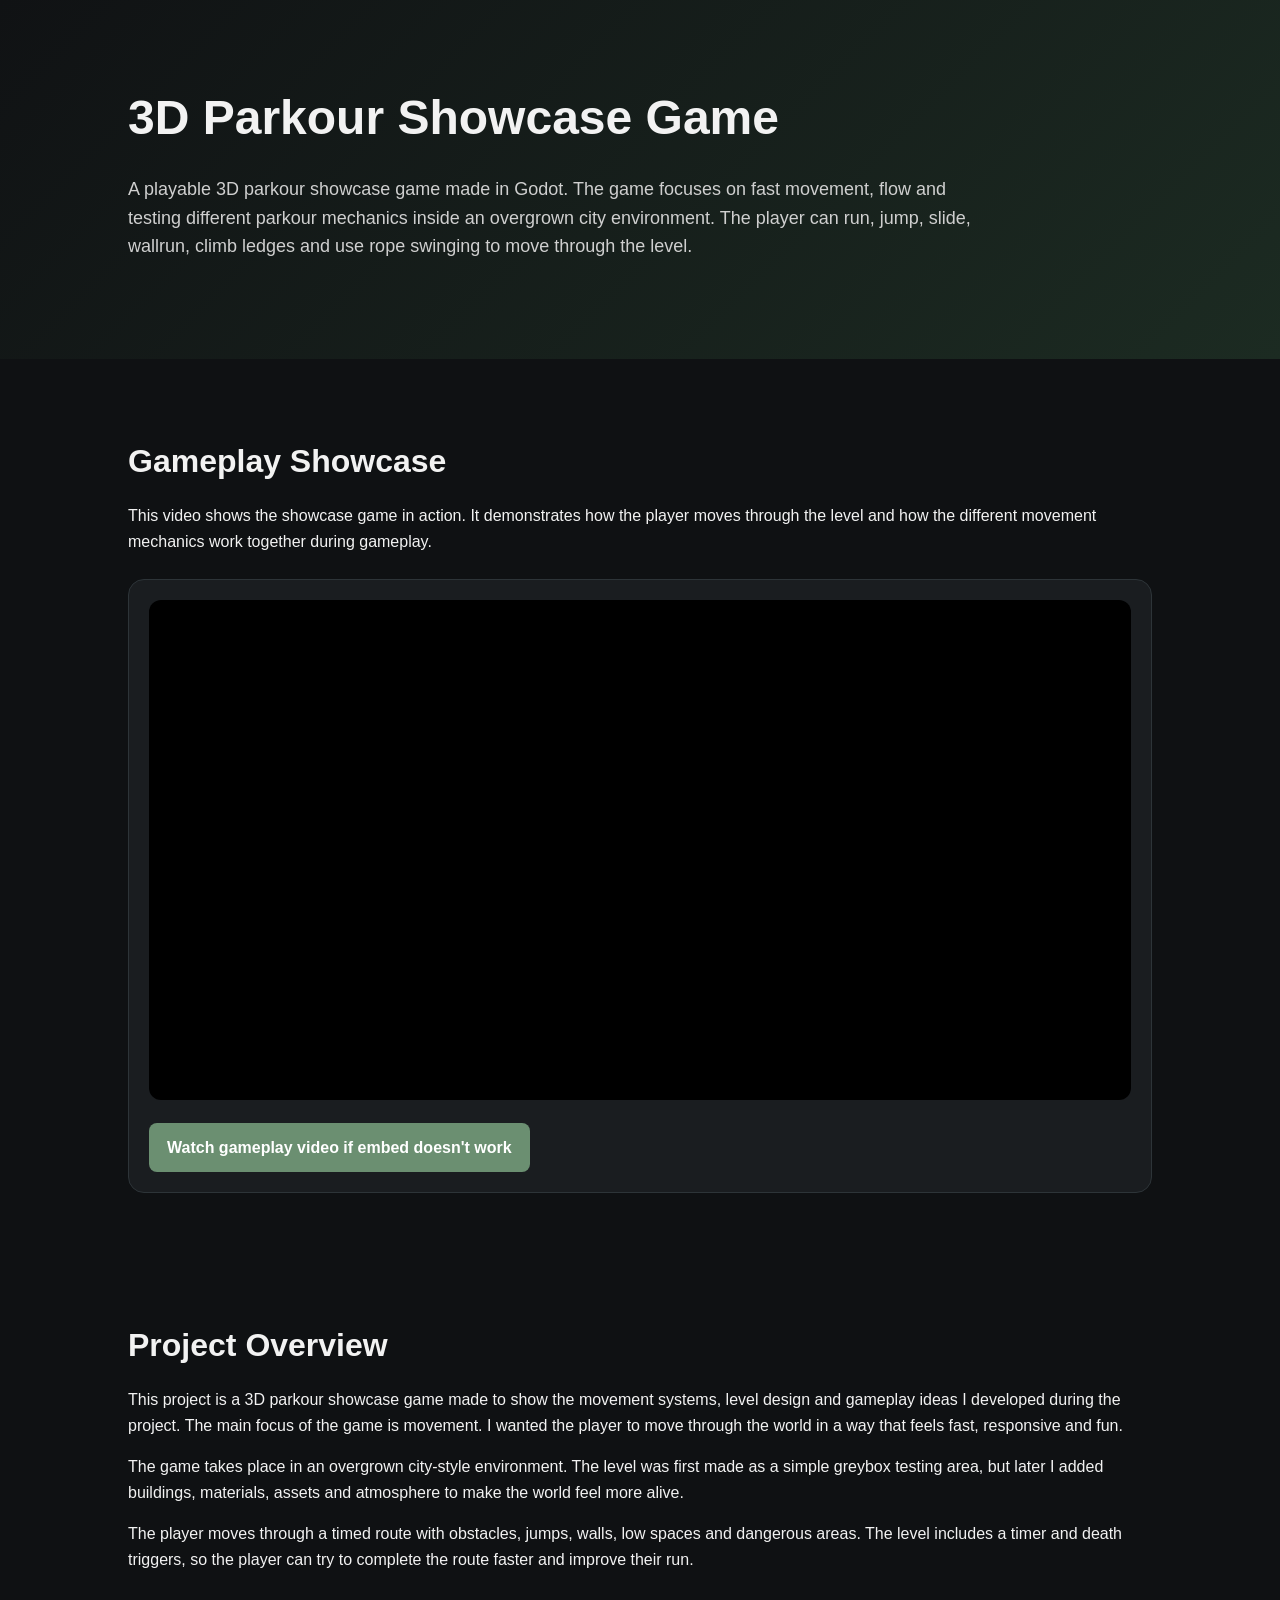
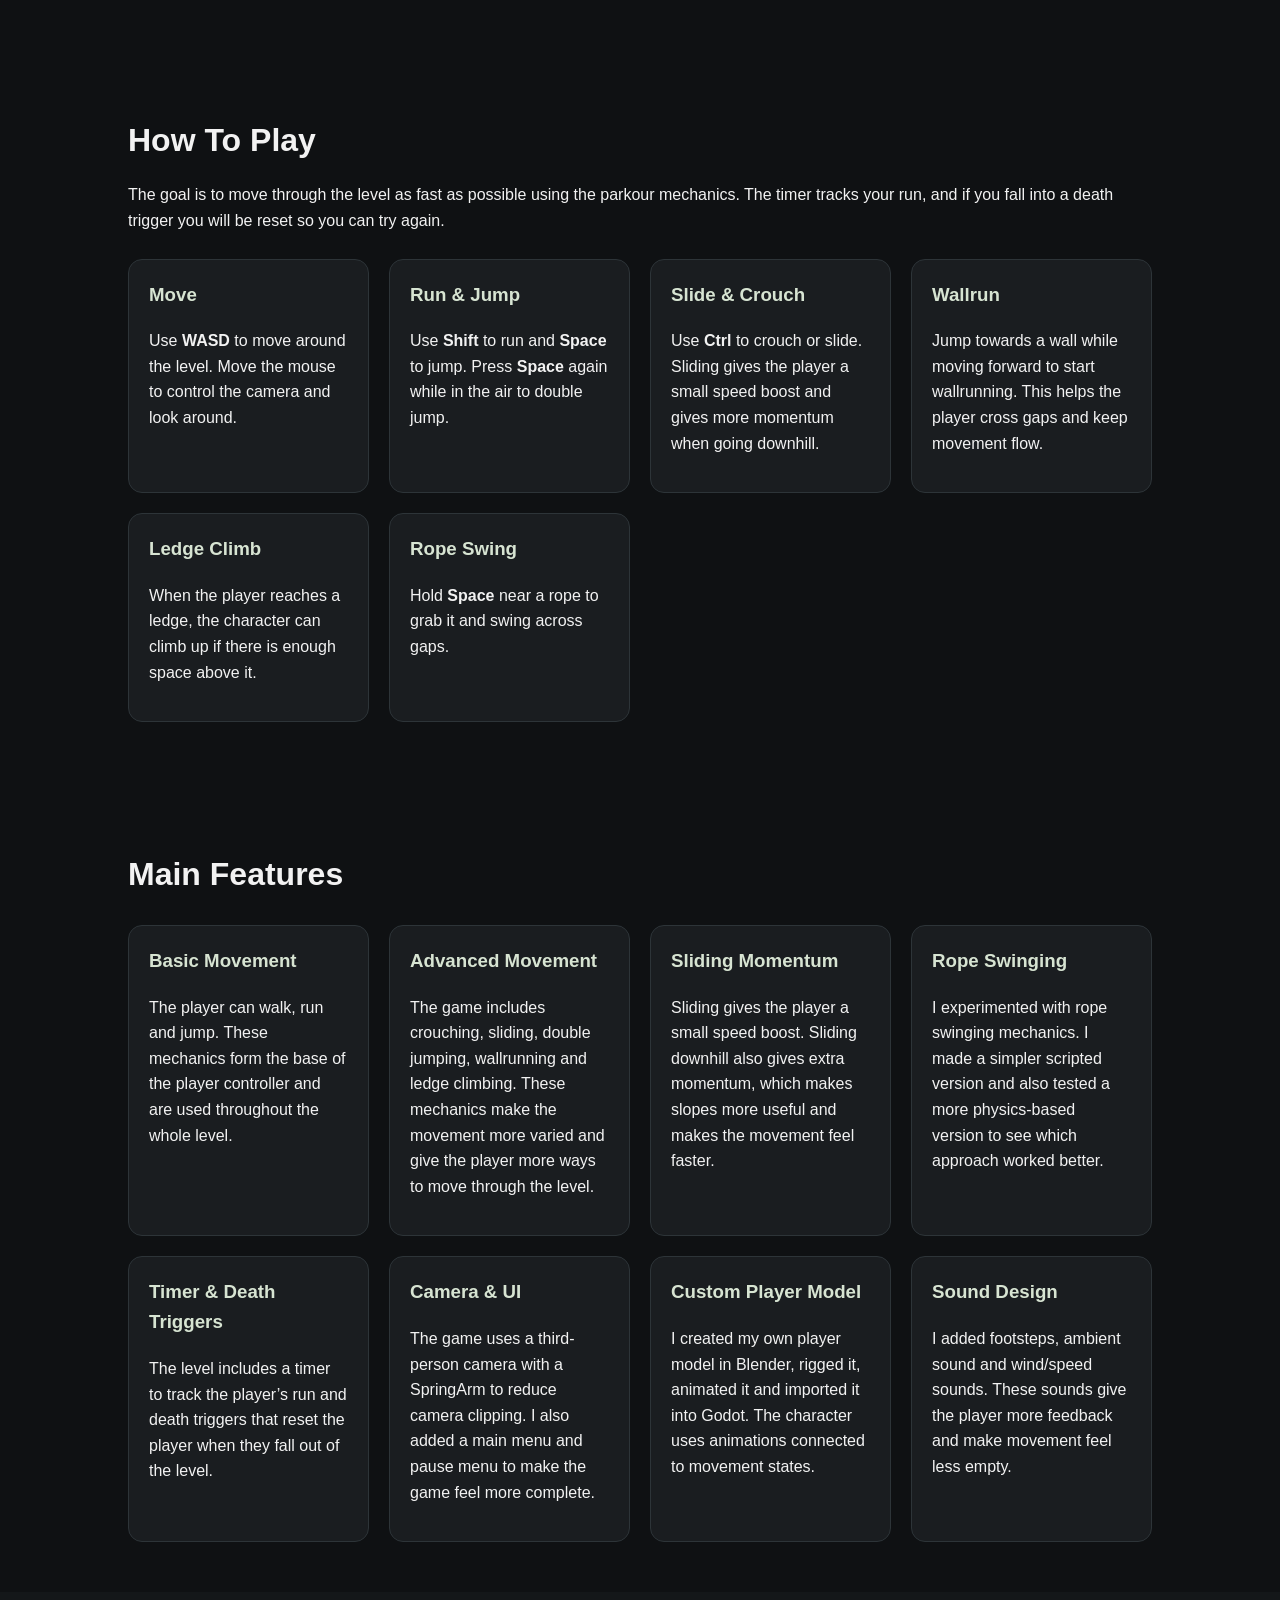
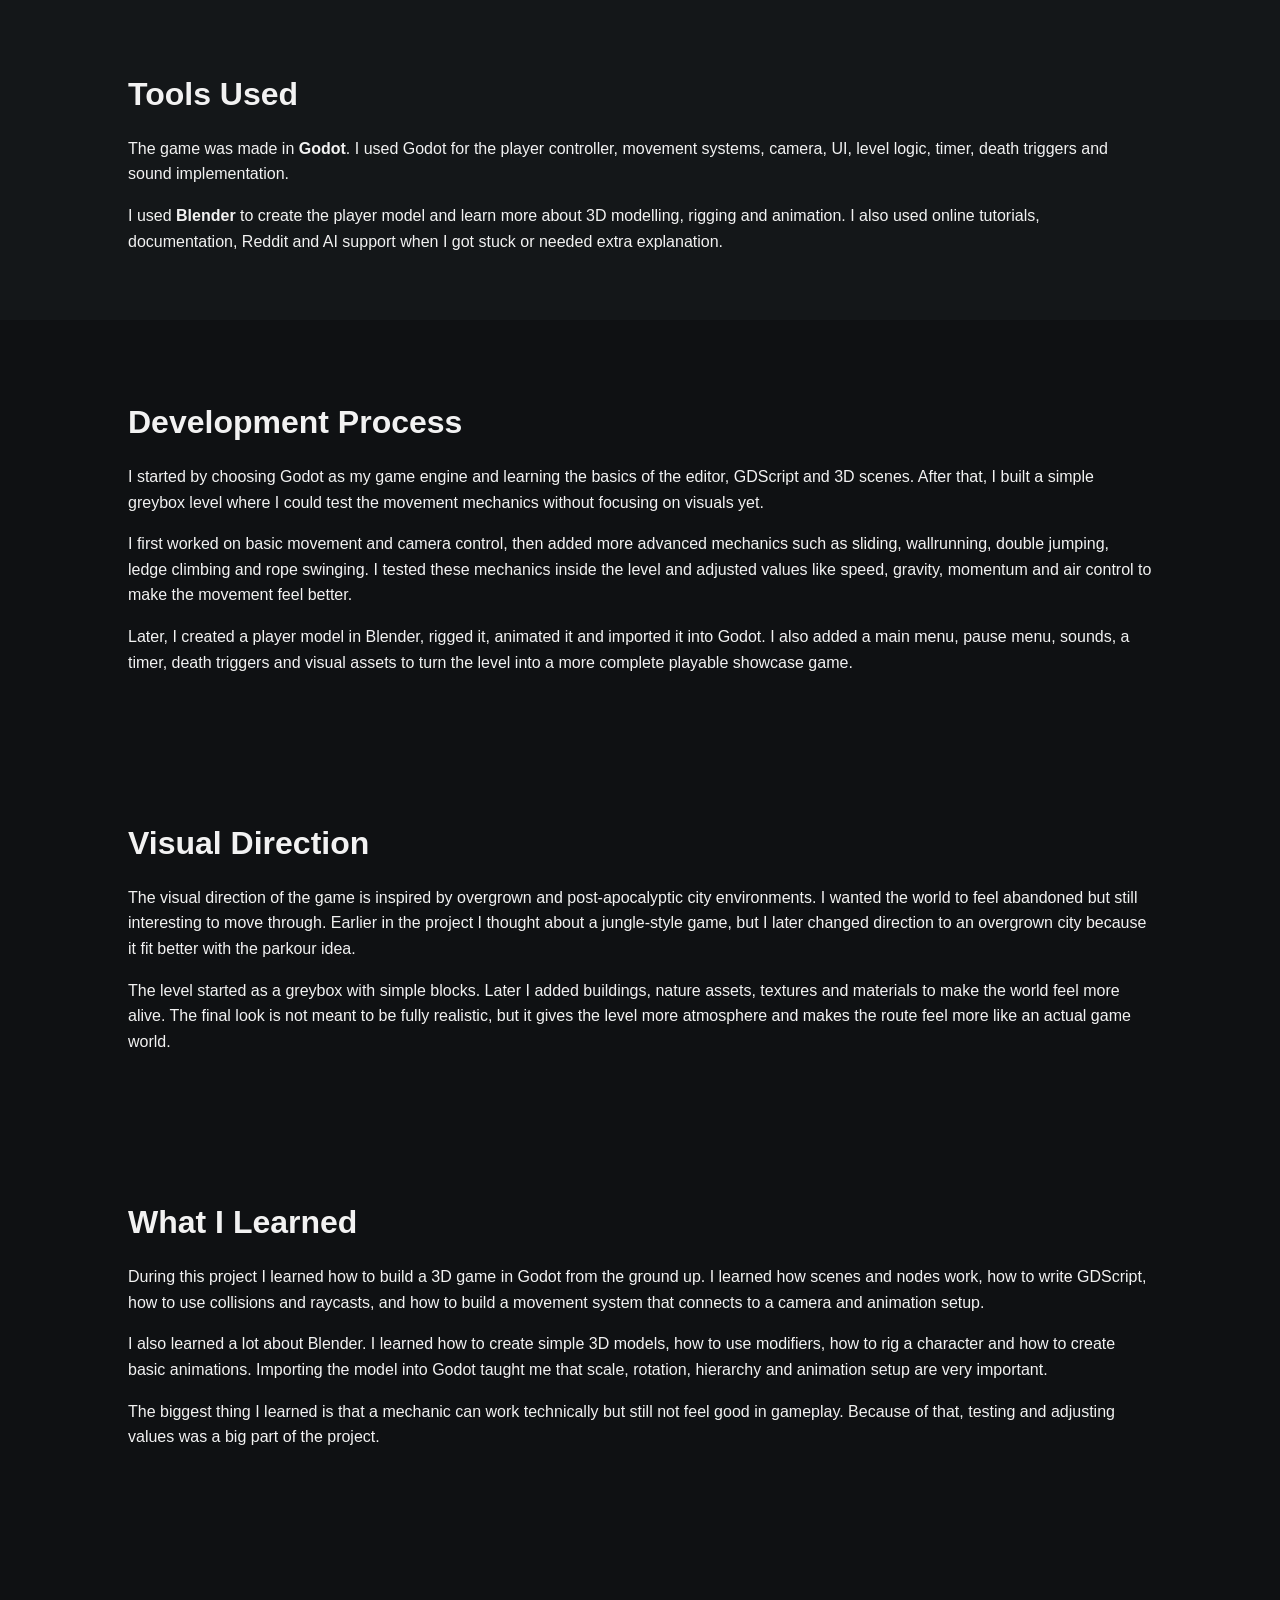
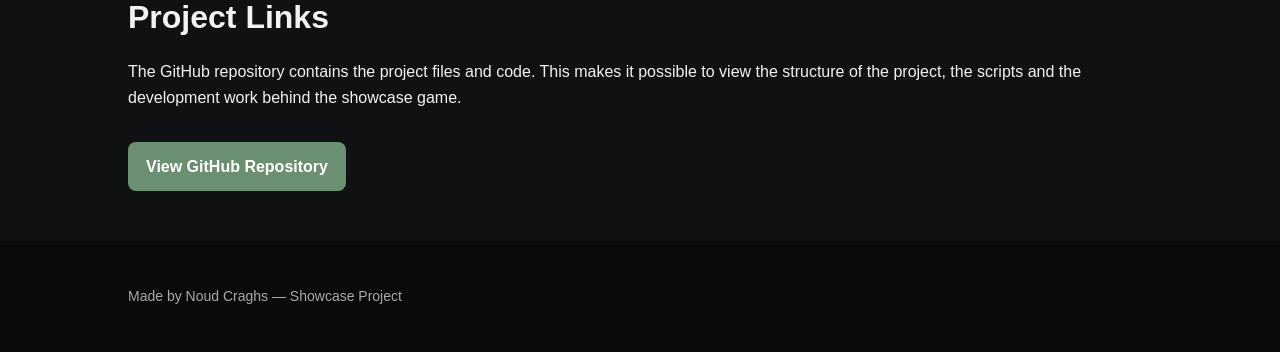
<file: index.html>
<!DOCTYPE html>
<html lang="en">
<head>
  <meta charset="UTF-8" />
  <meta name="viewport" content="width=device-width, initial-scale=1.0" />
  <title>3D Parkour Showcase Game</title>

  <style>
    body {
      margin: 0;
      font-family: Arial, Helvetica, sans-serif;
      background: #0f1113;
      color: #f2f2f2;
      line-height: 1.6;
    }

    header {
      padding: 80px 10%;
      background: linear-gradient(135deg, #101214, #1c2b22);
    }

    header h1 {
      font-size: 48px;
      margin: 0 0 15px;
    }

    header p {
      max-width: 850px;
      font-size: 18px;
      color: #cfcfcf;
    }

    section {
      padding: 50px 10%;
    }

    h2 {
      font-size: 32px;
      margin-bottom: 15px;
    }

    .video-box {
      background: #1a1d20;
      border: 1px solid #2d3438;
      border-radius: 16px;
      padding: 20px;
      margin-top: 25px;
    }

    .video-box iframe {
      width: 100%;
      height: 500px;
      border: none;
      border-radius: 12px;
      background: #000;
    }

    .button {
      display: inline-block;
      margin-top: 15px;
      padding: 12px 18px;
      background: #6b8f71;
      color: white;
      text-decoration: none;
      border-radius: 8px;
      font-weight: bold;
    }

    .grid {
      display: grid;
      grid-template-columns: repeat(auto-fit, minmax(220px, 1fr));
      gap: 20px;
      margin-top: 25px;
    }

    .card {
      background: #1a1d20;
      border: 1px solid #2d3438;
      border-radius: 14px;
      padding: 20px;
    }

    .card h3 {
      margin-top: 0;
      color: #d7e4d2;
    }

    .process {
      background: #141719;
    }

    footer {
      padding: 30px 10%;
      background: #090a0b;
      color: #aaa;
      font-size: 14px;
    }

    img {
      max-width: 100%;
      border-radius: 12px;
      border: 1px solid #2d3438;
      margin-top: 15px;
    }

    @media (max-width: 700px) {
      header h1 {
        font-size: 34px;
      }

      .video-box iframe {
        height: 260px;
      }
    }
  </style>
</head>

<body>

  <header>
    <h1>3D Parkour Showcase Game</h1>
    <p>
      A playable 3D parkour showcase game made in Godot. The game focuses on fast movement, flow and testing different parkour mechanics inside an overgrown city environment. The player can run, jump, slide, wallrun, climb ledges and use rope swinging to move through the level.
    </p>
  </header>

  <section>
    <h2>Gameplay Showcase</h2>
    <p>
      This video shows the showcase game in action. It demonstrates how the player moves through the level and how the different movement mechanics work together during gameplay.
    </p>

    <div class="video-box">
      <iframe src="https://www.youtube.com/embed/yN4rG-WgyzE" allowfullscreen></iframe>

      <a class="button" href="https://www.youtube.com/watch?v=yN4rG-WgyzE" target="_blank">
        Watch gameplay video if embed doesn't work
      </a>
    </div>
  </section>

  <section>
    <h2>Project Overview</h2>
    <p>
      This project is a 3D parkour showcase game made to show the movement systems, level design and gameplay ideas I developed during the project. The main focus of the game is movement. I wanted the player to move through the world in a way that feels fast, responsive and fun.
    </p>
    <p>
      The game takes place in an overgrown city-style environment. The level was first made as a simple greybox testing area, but later I added buildings, materials, assets and atmosphere to make the world feel more alive.
    </p>
    <p>
      The player moves through a timed route with obstacles, jumps, walls, low spaces and dangerous areas. The level includes a timer and death triggers, so the player can try to complete the route faster and improve their run.
    </p>
  </section>

  <section>
    <h2>How To Play</h2>
    <p>
      The goal is to move through the level as fast as possible using the parkour mechanics. The timer tracks your run, and if you fall into a death trigger you will be reset so you can try again.
    </p>

    <div class="grid">
      <div class="card">
        <h3>Move</h3>
        <p>
          Use <strong>WASD</strong> to move around the level. Move the mouse to control the camera and look around.
        </p>
      </div>

      <div class="card">
        <h3>Run & Jump</h3>
        <p>
          Use <strong>Shift</strong> to run and <strong>Space</strong> to jump. Press <strong>Space</strong> again while in the air to double jump.
        </p>
      </div>

      <div class="card">
        <h3>Slide & Crouch</h3>
        <p>
          Use <strong>Ctrl</strong> to crouch or slide. Sliding gives the player a small speed boost and gives more momentum when going downhill.
        </p>
      </div>

      <div class="card">
        <h3>Wallrun</h3>
        <p>
          Jump towards a wall while moving forward to start wallrunning. This helps the player cross gaps and keep movement flow.
        </p>
      </div>

      <div class="card">
        <h3>Ledge Climb</h3>
        <p>
          When the player reaches a ledge, the character can climb up if there is enough space above it.
        </p>
      </div>

      <div class="card">
        <h3>Rope Swing</h3>
        <p>
          Hold <strong>Space</strong> near a rope to grab it and swing across gaps.
        </p>
      </div>
    </div>
  </section>

  <section>
    <h2>Main Features</h2>

    <div class="grid">
      <div class="card">
        <h3>Basic Movement</h3>
        <p>
          The player can walk, run and jump. These mechanics form the base of the player controller and are used throughout the whole level.
        </p>
      </div>

      <div class="card">
        <h3>Advanced Movement</h3>
        <p>
          The game includes crouching, sliding, double jumping, wallrunning and ledge climbing. These mechanics make the movement more varied and give the player more ways to move through the level.
        </p>
      </div>

      <div class="card">
        <h3>Sliding Momentum</h3>
        <p>
          Sliding gives the player a small speed boost. Sliding downhill also gives extra momentum, which makes slopes more useful and makes the movement feel faster.
        </p>
      </div>

      <div class="card">
        <h3>Rope Swinging</h3>
        <p>
          I experimented with rope swinging mechanics. I made a simpler scripted version and also tested a more physics-based version to see which approach worked better.
        </p>
      </div>

      <div class="card">
        <h3>Timer & Death Triggers</h3>
        <p>
          The level includes a timer to track the player’s run and death triggers that reset the player when they fall out of the level.
        </p>
      </div>

      <div class="card">
        <h3>Camera & UI</h3>
        <p>
          The game uses a third-person camera with a SpringArm to reduce camera clipping. I also added a main menu and pause menu to make the game feel more complete.
        </p>
      </div>

      <div class="card">
        <h3>Custom Player Model</h3>
        <p>
          I created my own player model in Blender, rigged it, animated it and imported it into Godot. The character uses animations connected to movement states.
        </p>
      </div>

      <div class="card">
        <h3>Sound Design</h3>
        <p>
          I added footsteps, ambient sound and wind/speed sounds. These sounds give the player more feedback and make movement feel less empty.
        </p>
      </div>
    </div>
  </section>

  <section class="process">
    <h2>Tools Used</h2>
    <p>
      The game was made in <strong>Godot</strong>. I used Godot for the player controller, movement systems, camera, UI, level logic, timer, death triggers and sound implementation.
    </p>
    <p>
      I used <strong>Blender</strong> to create the player model and learn more about 3D modelling, rigging and animation. I also used online tutorials, documentation, Reddit and AI support when I got stuck or needed extra explanation.
    </p>
  </section>

  <section>
    <h2>Development Process</h2>
    <p>
      I started by choosing Godot as my game engine and learning the basics of the editor, GDScript and 3D scenes. After that, I built a simple greybox level where I could test the movement mechanics without focusing on visuals yet.
    </p>
    <p>
      I first worked on basic movement and camera control, then added more advanced mechanics such as sliding, wallrunning, double jumping, ledge climbing and rope swinging. I tested these mechanics inside the level and adjusted values like speed, gravity, momentum and air control to make the movement feel better.
    </p>
    <p>
      Later, I created a player model in Blender, rigged it, animated it and imported it into Godot. I also added a main menu, pause menu, sounds, a timer, death triggers and visual assets to turn the level into a more complete playable showcase game.
    </p>
  </section>

  <section>
    <h2>Visual Direction</h2>
    <p>
      The visual direction of the game is inspired by overgrown and post-apocalyptic city environments. I wanted the world to feel abandoned but still interesting to move through. Earlier in the project I thought about a jungle-style game, but I later changed direction to an overgrown city because it fit better with the parkour idea.
    </p>
    <p>
      The level started as a greybox with simple blocks. Later I added buildings, nature assets, textures and materials to make the world feel more alive. The final look is not meant to be fully realistic, but it gives the level more atmosphere and makes the route feel more like an actual game world.
    </p>
  </section>

  <section>
    <h2>What I Learned</h2>
    <p>
      During this project I learned how to build a 3D game in Godot from the ground up. I learned how scenes and nodes work, how to write GDScript, how to use collisions and raycasts, and how to build a movement system that connects to a camera and animation setup.
    </p>
    <p>
      I also learned a lot about Blender. I learned how to create simple 3D models, how to use modifiers, how to rig a character and how to create basic animations. Importing the model into Godot taught me that scale, rotation, hierarchy and animation setup are very important.
    </p>
    <p>
      The biggest thing I learned is that a mechanic can work technically but still not feel good in gameplay. Because of that, testing and adjusting values was a big part of the project.
    </p>
  </section>

  <section>
    <h2>Project Links</h2>
    <p>
      The GitHub repository contains the project files and code. This makes it possible to view the structure of the project, the scripts and the development work behind the showcase game.
    </p>

    <a class="button" href="https://github.com/leghawq-tech/Showcase" target="_blank">
      View GitHub Repository
    </a>
  </section>

  <footer>
    <p>Made by Noud Craghs — Showcase Project</p>
  </footer>

</body>
</html>
</file>
